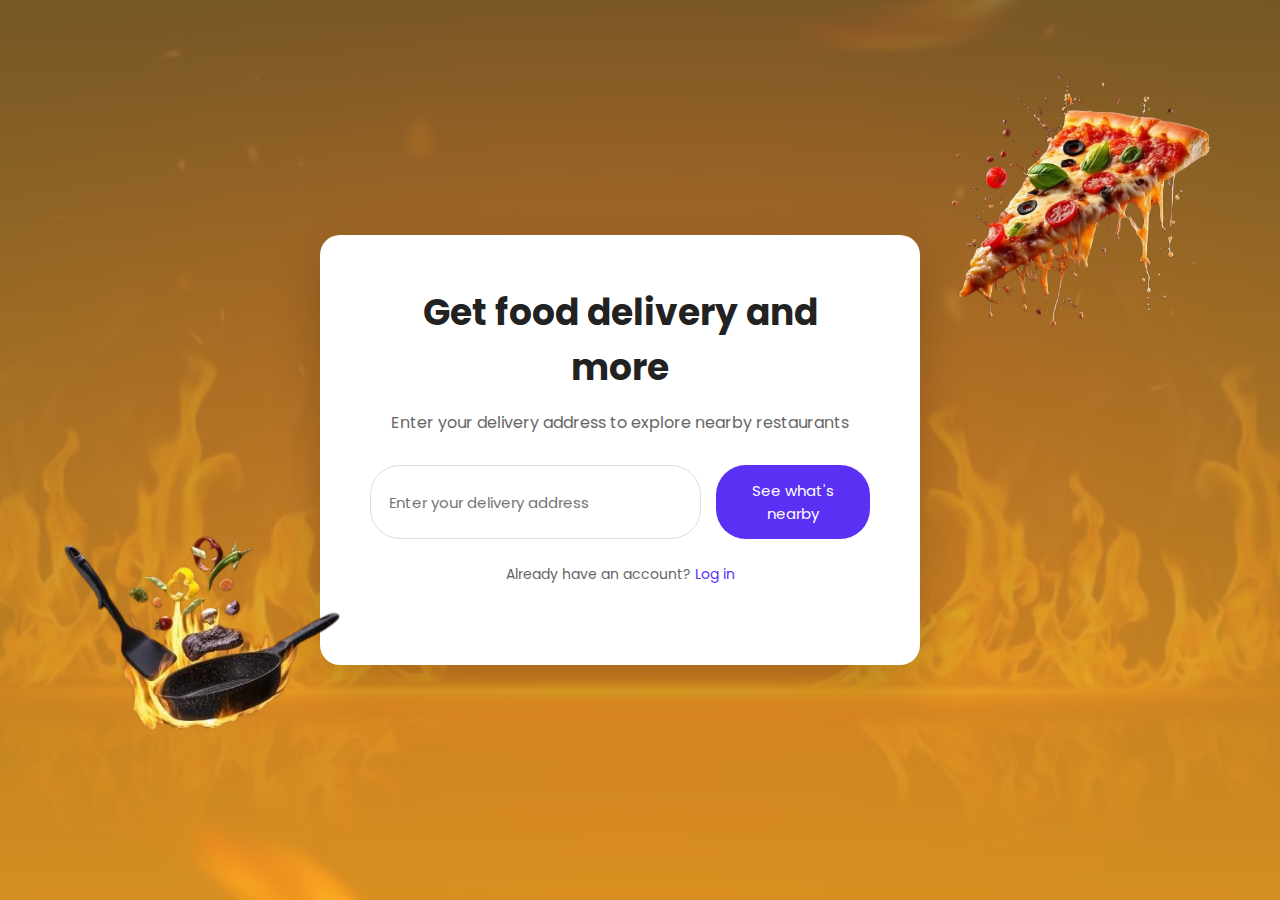
<file: signin.html>
<!DOCTYPE html>
<html lang="en">
<head>
  <meta charset="UTF-8">
  <title>Sign In | Foodie</title>
  <meta name="viewport" content="width=device-width, initial-scale=1.0">

  <link href="https://fonts.googleapis.com/css2?family=Poppins:wght@300;400;500;600;700&display=swap" rel="stylesheet">
  <link rel="stylesheet" href="style.css">

  <style>
    body {
      margin: 0;
      font-family: 'Poppins', sans-serif;
    }

   .signin-hero {
  min-height: 100vh;
  display: flex;
  align-items: center;
  justify-content: center;
  padding-right: 120px;
  background: 
    linear-gradient(rgba(138, 102, 45, 0.85), rgba(249,168,37,0.85)),
    url("/flame_bg.png") center/cover no-repeat;

   }
    .signin-box {
      background: #fff;
      padding: 50px;
      border-radius: 20px;
      max-width: 600px;
      width: 100%;
      text-align: center;
      box-shadow: 0 20px 50px rgba(0,0,0,0.2);
    }

    .signin-box h1 {
      font-size: 36px;
      margin-bottom: 15px;
    }

    .signin-box p {
      color: #666;
      margin-bottom: 30px;
    }

    .signin-input {
      display: flex;
      gap: 15px;
      margin-bottom: 25px;
    }

    .signin-input input {
      flex: 1;
      padding: 14px 18px;
      border-radius: 30px;
      border: 1px solid #ddd;
      font-size: 15px;
    }

    .signin-input button {
      padding: 14px 30px;
      border-radius: 30px;
      border: none;
      background: #5a31f4;
      color: #fff;
      font-size: 15px;
      cursor: pointer;
    }

    .signin-footer {
      margin-top: 20px;
      font-size: 14px;
    }

    .signin-footer a {
      color: #5a31f4;
      text-decoration: none;
    }

    /* food images */

    .food-img-left,
.food-img-right {
  position: absolute;
  width: 320px;        /* 🔥 increased size */
  max-width: 35vw;    /* responsive safety */
}


    .food-img-left {
      left: 40px;
      bottom: 40px;
    }

    .food-img-right {
      right: 40px;
      top: 40px;
    }

    @media(max-width:900px) {
      .food-img-left,
      .food-img-right {
        display: none;
      }

      .signin-input {
        flex-direction: column;
      }
    }
  </style>
</head>
<body>

  <section class="signin-hero">

    <!-- Decorative Images -->
    <img src="/FOOO-removebg-preview.png" class="food-img-left">
    <img src="/Colorful_pizza_slice_melting_cheese_tomato_olives___Premium_AI-generated_image-removebg-preview.png" class="food-img-right">

    <div class="signin-box">
      <h1>Get food delivery and more</h1>
      <p>Enter your delivery address to explore nearby restaurants</p>

      <div class="signin-input">
        <input type="text" placeholder="Enter your delivery address">
<button onclick="goHome()">See what's nearby</button>
      </div>

      <script>
  function goHome() {
    window.location.href = "index.html";
  }
</script>




      <div class="signin-footer">
        <p>Already have an account? <a href="login.html">Log in</a>

      </div>
    </div>

  </section>

</body>
</html>
</file>
<file: style.css>
*{margin:0;padding:0;box-sizing:border-box;font-family:'Poppins',sans-serif}
body{background:#fffdf5;color:#222}

/* NAVBAR */
header{width:100%;padding:20px 80px}
nav{display:flex;align-items:center;justify-content:space-between}
.logo{font-size:24px;font-weight:700;color:#f9b000}
nav ul{display:flex;gap:30px;list-style:none}
nav ul li a{text-decoration:none;color:#333;font-weight:500}
nav ul li a:hover{color:#f9b000}
.nav-right{display:flex;align-items:center;gap:20px}
.cart{position:relative;font-size:18px;cursor:pointer}
.cart span{position:absolute;top:-8px;right:-10px;background:#f9b000;color:#fff;font-size:10px;padding:2px 6px;border-radius:50%}
.btn{background:#f9b000;color:#fff;padding:10px 20px;border-radius:25px;text-decoration:none;font-weight:500}

/* HERO */

.hero-img {
  position: relative;
  width: 45%;
  display: flex;
  align-items: center;
  justify-content: center;
}

/* glowing background shape */
.hero-img::before {
  content: "";
  position: absolute;
  width: 420px;
  height: 420px;
  background: radial-gradient(circle, #ffd54f, #f9b000);
  border-radius: 30px;
  filter: blur(2px);
  z-index: -1;
}

/* image styling */
.hero-img img {
  width: 380px;
  border-radius: 20px;
  filter: drop-shadow(0 25px 40px rgba(0,0,0,0.25));
  transition: transform 0.4s ease, filter 0.4s ease;
}

/* hover effect */
.hero-img img:hover {
  transform: translateY(-10px) scale(1.03);
  filter: drop-shadow(0 35px 60px rgba(249,176,0,0.45));
}

.hero{display:flex;align-items:center;justify-content:space-between;padding:60px 80px}
.hero-text{max-width:50%}
.hero-text h1{font-size:56px;line-height:1.2;margin-bottom:20px}
.hero-text h1 span{color:#f9b000}
.hero-text p{color:#666;margin-bottom:30px}
.hero-actions{display:flex;align-items:center;gap:15px}
.social{display:flex;gap:10px}
.social a{width:40px;height:40px;border-radius:50%;background:#fff;border:1px solid #eee;display:flex;align-items:center;justify-content:center;color:#333;text-decoration:none}
.social a:hover{background:#f9b000;color:#fff}

.hero-img{position:relative;width:45%;display:flex;align-items:center;justify-content:center}
.hero-img::before{content:'';position:absolute;width:420px;height:420px;background:#f9b000;border-radius:40px;z-index:-1}
.hero-img img{width:420px;object-fit:contain}

/* MENU SECTION */
.menu {
  background: #fffdf5;
  text-align: center;
}

.menu-sub {
  color: #f9b000;
  font-weight: 600;
  letter-spacing: 2px;
  margin-bottom: 10px;
}

.menu-title {
  font-size: 42px;
  margin-bottom: 50px;
}

.menu-grid {
  display: grid;
  grid-template-columns: repeat(auto-fit, minmax(240px, 1fr));
  gap: 30px;
}

.menu-card {
  background: #fff;
  border-radius: 20px;
  padding: 25px;
  border: 2px solid #f9b000;
}

.menu-card img {
  width: 180px;
  height: auto;
  margin-bottom: 20px;
}

.menu-card h3 {
  margin-bottom: 10px;
}

.menu-card .price {
  font-weight: 600;
  margin-bottom: 15px;
}

.menu-card button {
  background: #f9b000;
  color: #fff;
  border: none;
  padding: 10px 25px;
  border-radius: 20px;
  cursor: pointer;
}


/* SERVICES SECTION */
.services {
  background: #fffdf5;
  text-align: center;
}

.service-sub {
  color: #f9b000;
  font-weight: 600;
  letter-spacing: 2px;
  margin-bottom: 10px;
}

.service-title {
  font-size: 42px;
  margin-bottom: 60px;
}

.service-grid {
  display: grid;
  grid-template-columns: repeat(auto-fit, minmax(250px, 1fr));
  gap: 30px;
}

.service-card {
  background: #fff;
  padding: 40px 25px;
  border-radius: 20px;
  transition: 0.3s ease;
  box-shadow: 0 10px 30px rgba(0,0,0,0.05);
}

.service-card i {
  font-size: 40px;
  color: #f9b000;
  margin-bottom: 20px;
}

.service-card h3 {
  margin-bottom: 15px;
}

.service-card p {
  color: #666;
  font-size: 15px;
}

.service-card:hover {
  transform: translateY(-10px);
  box-shadow: 0 20px 40px rgba(249,176,0,0.25);
}


/* ABOUT SECTION */
.about {
  background: #fff;
}

.about-container {
  display: flex;
  align-items: center;
  justify-content: space-between;
  gap: 50px;
}

.about-text {
  max-width: 50%;
}

.about-sub {
  color: #f9b000;
  font-weight: 600;
  letter-spacing: 2px;
  margin-bottom: 10px;
}

.about-text h2 {
  font-size: 42px;
  margin-bottom: 20px;
}

.about-text p {
  color: #666;
  margin-bottom: 15px;
  line-height: 1.7;
}

.about-img {
  width: 45%;
  display: flex;
  justify-content: center;
}

.about-img img {
  width: 380px;
}

/* REVIEWS SECTION */
.reviews {
  background: #fffdf5;
  text-align: center;
}

.review-sub {
  color: #f9b000;
  font-weight: 600;
  letter-spacing: 2px;
  margin-bottom: 10px;
}

.review-title {
  font-size: 42px;
  margin-bottom: 60px;
}

.review-grid {
  display: grid;
  grid-template-columns: repeat(auto-fit, minmax(260px, 1fr));
  gap: 30px;
}

.review-card {
  background: #fff;
  padding: 35px 25px;
  border-radius: 20px;
  box-shadow: 0 10px 30px rgba(0,0,0,0.05);
  transition: 0.3s ease;
}

.review-card:hover {
  transform: translateY(-10px);
  box-shadow: 0 20px 40px rgba(249,176,0,0.25);
}

.review-card img {
  width: 80px;
  height: 80px;
  border-radius: 50%;
  margin-bottom: 15px;
}

.review-card h3 {
  margin-bottom: 5px;
}

.stars {
  color: #f9b000;
  margin-bottom: 15px;
  font-size: 18px;
}

.review-text {
  color: #666;
  font-size: 15px;
  line-height: 1.6;
}


/* PARTNER BRANDS SECTION */
.brands {
  background: #fff;
  text-align: center;
}

.brands-title {
  font-size: 42px;
  margin-bottom: 10px;
}

.brands-sub {
  color: #666;
  margin-bottom: 50px;
}

.brands-grid {
  display: grid;
  grid-template-columns: repeat(auto-fit, minmax(260px, 1fr));
  gap: 30px;
}

.brand-card {
  background: #fffdf5;
  padding: 40px 20px;
  border-radius: 25px;
  text-decoration: none;
  color: #222;
  transition: 0.3s ease;
  box-shadow: 0 10px 30px rgba(0,0,0,0.05);
}

.brand-card img {
  width: 80px;
  margin-bottom: 20px;
}

.brand-card h3 {
  margin-bottom: 8px;
}

.brand-card p {
  font-size: 14px;
  color: #666;
}

.brand-card:hover {
  transform: translateY(-10px);
  box-shadow: 0 20px 40px rgba(249,176,0,0.25);
}


/* CONTACT SECTION */
.contact {
  background: #fffdf5;
  text-align: center;
}

.contact-sub {
  color: #f9b000;
  font-weight: 600;
  letter-spacing: 2px;
  margin-bottom: 10px;
}

.contact-title {
  font-size: 42px;
  margin-bottom: 60px;
}

.contact-container {
  display: flex;
  gap: 50px;
  align-items: center;
  justify-content: space-between;
}

.contact-info {
  width: 45%;
  text-align: left;
}

.contact-info h3 {
  font-size: 28px;
  margin-bottom: 10px;
}

.contact-info p {
  color: #666;
  margin-bottom: 25px;
}

.info {
  display: flex;
  align-items: center;
  gap: 15px;
  margin-bottom: 15px;
  font-size: 15px;
}

.info i {
  color: #f9b000;
  font-size: 18px;
}

.contact-form {
  width: 50%;
  background: #fff;
  padding: 35px;
  border-radius: 20px;
  box-shadow: 0 10px 30px rgba(0,0,0,0.05);
}

.contact-form input,
.contact-form textarea {
  width: 100%;
  padding: 12px 15px;
  margin-bottom: 15px;
  border-radius: 10px;
  border: 1px solid #ddd;
  font-family: inherit;
}

.contact-form button {
  width: 100%;
  background: #f9b000;
  color: #fff;
  padding: 12px;
  border: none;
  border-radius: 25px;
  cursor: pointer;
  font-weight: 500;
}


/* FOOTER */
.footer {
  background: #222;
  color: #fff;
  padding: 60px 80px 20px;
}

.footer-container {
  display: grid;
  grid-template-columns: repeat(auto-fit, minmax(220px, 1fr));
  gap: 40px;
  margin-bottom: 30px;
}

.footer-col h3,
.footer-col h4 {
  margin-bottom: 15px;
}

.footer-col p {
  color: #ccc;
  font-size: 14px;
}

.footer-col ul {
  list-style: none;
}

.footer-col ul li {
  margin-bottom: 10px;
}

.footer-col ul li a {
  text-decoration: none;
  color: #ccc;
  font-size: 14px;
}

.footer-col ul li a:hover {
  color: #f9b000;
}

.footer-social a {
  color: #fff;
  margin-right: 15px;
  font-size: 18px;
}

.footer-social a:hover {
  color: #f9b000;
}

.footer-bottom {
  text-align: center;
  font-size: 13px;
  color: #aaa;
  border-top: 1px solid #444;
  padding-top: 15px;
}


/* Responsive */
@media(max-width:900px) {
  .contact-container {
    flex-direction: column;
  }

  .contact-info,
  .contact-form {
    width: 100%;
  }
}




/* RESPONSIVE */
@media(max-width:900px) {
  .about-container {
    flex-direction: column;
    text-align: center;
  }

  .about-text {
    max-width: 100%;
  }

  .about-img {
    width: 100%;
  }
}




/* SECTIONS */
section{padding:80px;background:#fff}
section h2{margin-bottom:20px}

footer{text-align:center;padding:20px;background:#fff}

/* RESPONSIVE */
@media(max-width:900px){
  header,.hero,section{padding:30px}
  .hero{flex-direction:column;text-align:center}
  .hero-text{max-width:100%}
  .hero-img{width:100%;margin-top:40px}
}
</file>
